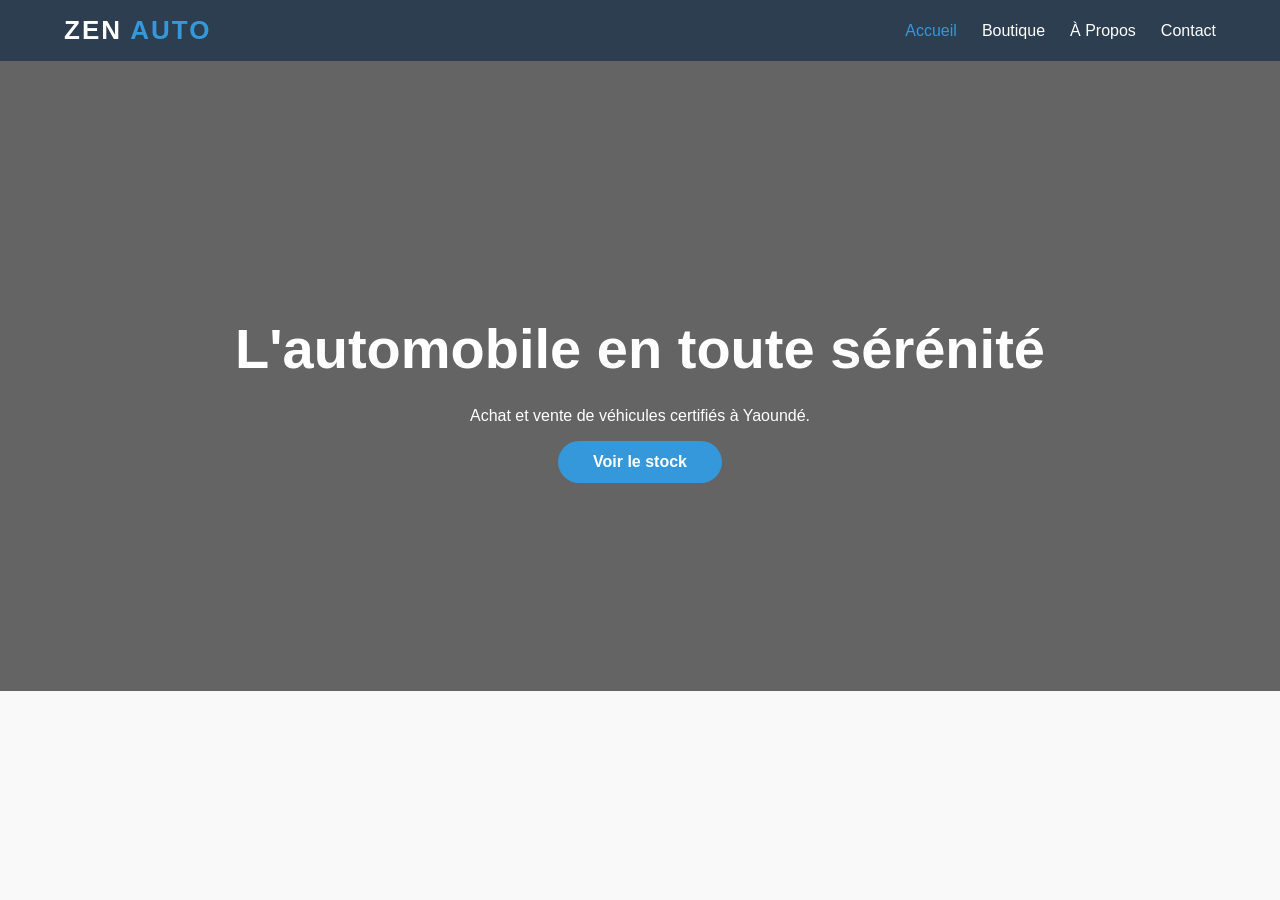
<file: index.html>
<!DOCTYPE html>
<html lang="fr">
<head>
    <meta charset="UTF-8">
    <meta name="viewport" content="width=device-width, initial-scale=1.0">
    <title>ZEN AUTO | Accueil</title>
    <link rel="stylesheet" href="style.css">
</head>
<body>
    <header>
        <div class="logo">ZEN <span>AUTO</span></div>
        <nav>
            <ul>
                <li><a href="index.html" class="active">Accueil</a></li>
                <li><a href="boutique.html">Boutique</a></li>
                <li><a href="a-propos.html">À Propos</a></li>
                <li><a href="contact.html">Contact</a></li>
            </ul>
        </nav>
    </header>
    <section class="hero">
        <h1>L'automobile en toute sérénité</h1>
        <p>Achat et vente de véhicules certifiés à Yaoundé.</p>
        <a href="boutique.html" class="btn-main">Voir le stock</a>
    </section>
    <script src="script.js"></script>
</body>
</html>
</file>
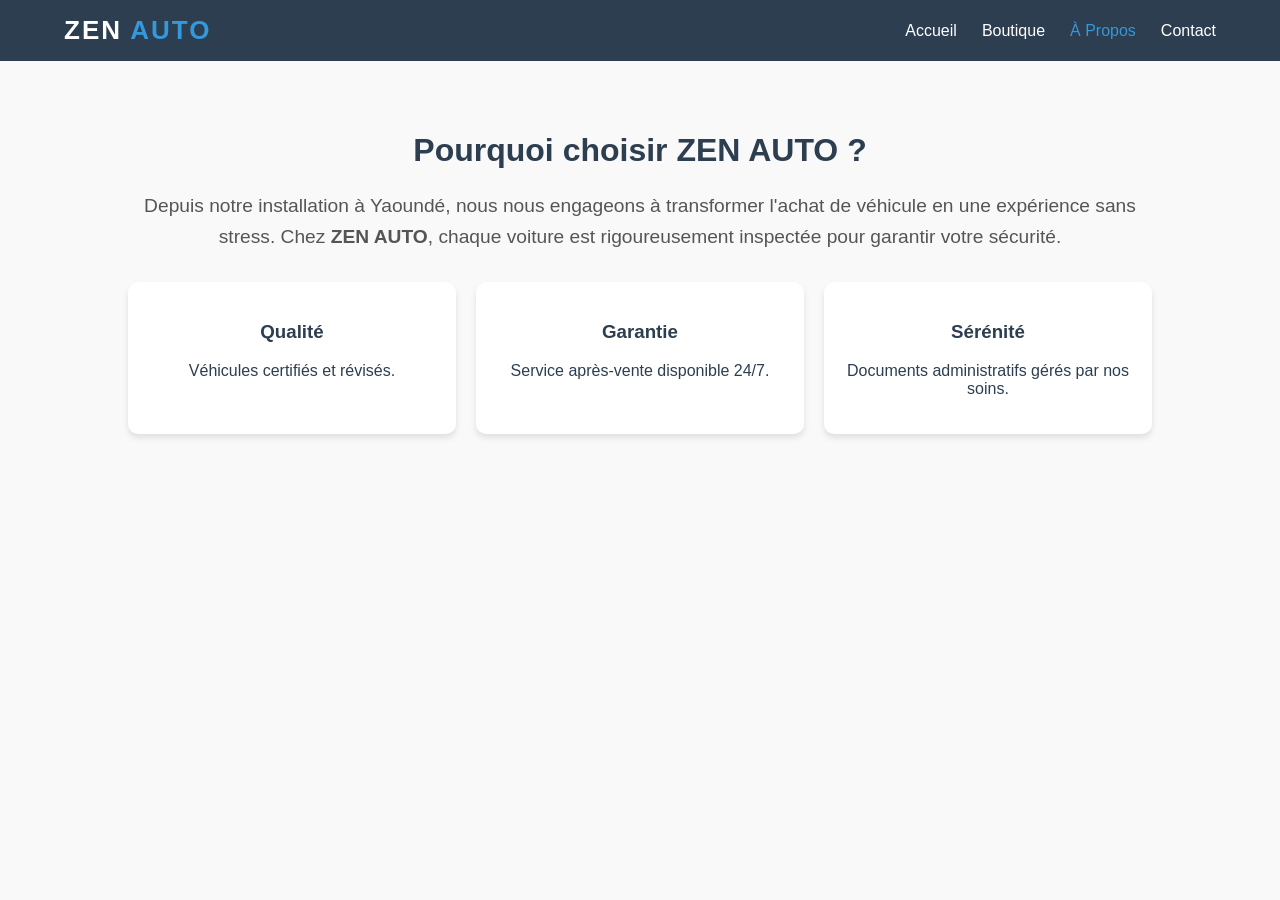
<file: a-propos.html>
<!DOCTYPE html>
<html lang="fr">
<head>
    <meta charset="UTF-8">
    <meta name="viewport" content="width=device-width, initial-scale=1.0">
    <title>À Propos | ZEN AUTO</title>
    <link rel="stylesheet" href="style.css">
</head>
<body>
    <header>
        <div class="logo">ZEN <span>AUTO</span></div>
        <nav>
            <ul>
                <li><a href="index.html">Accueil</a></li>
                <li><a href="boutique.html">Boutique</a></li>
                <li><a href="a-propos.html" class="active">À Propos</a></li>
                <li><a href="contact.html">Contact</a></li>
            </ul>
        </nav>
    </header>

    <main class="container-text" style="padding: 50px 10%; text-align: center;">
        <h1>Pourquoi choisir ZEN AUTO ?</h1>
        <p style="font-size: 1.2rem; line-height: 1.6; color: #555;">
            Depuis notre installation à Yaoundé, nous nous engageons à transformer l'achat de véhicule en une expérience sans stress. 
            Chez <strong>ZEN AUTO</strong>, chaque voiture est rigoureusement inspectée pour garantir votre sécurité.
        </p>
        <div style="margin-top: 30px; display: grid; grid-template-columns: repeat(3, 1fr); gap: 20px;">
            <div style="background: #fff; padding: 20px; border-radius: 10px; box-shadow: 0 4px 6px rgba(0,0,0,0.1);">
                <h3>Qualité</h3>
                <p>Véhicules certifiés et révisés.</p>
            </div>
            <div style="background: #fff; padding: 20px; border-radius: 10px; box-shadow: 0 4px 6px rgba(0,0,0,0.1);">
                <h3>Garantie</h3>
                <p>Service après-vente disponible 24/7.</p>
            </div>
            <div style="background: #fff; padding: 20px; border-radius: 10px; box-shadow: 0 4px 6px rgba(0,0,0,0.1);">
                <h3>Sérénité</h3>
                <p>Documents administratifs gérés par nos soins.</p>
            </div>
        </div>
    </main>
</body>
</html>
</file>
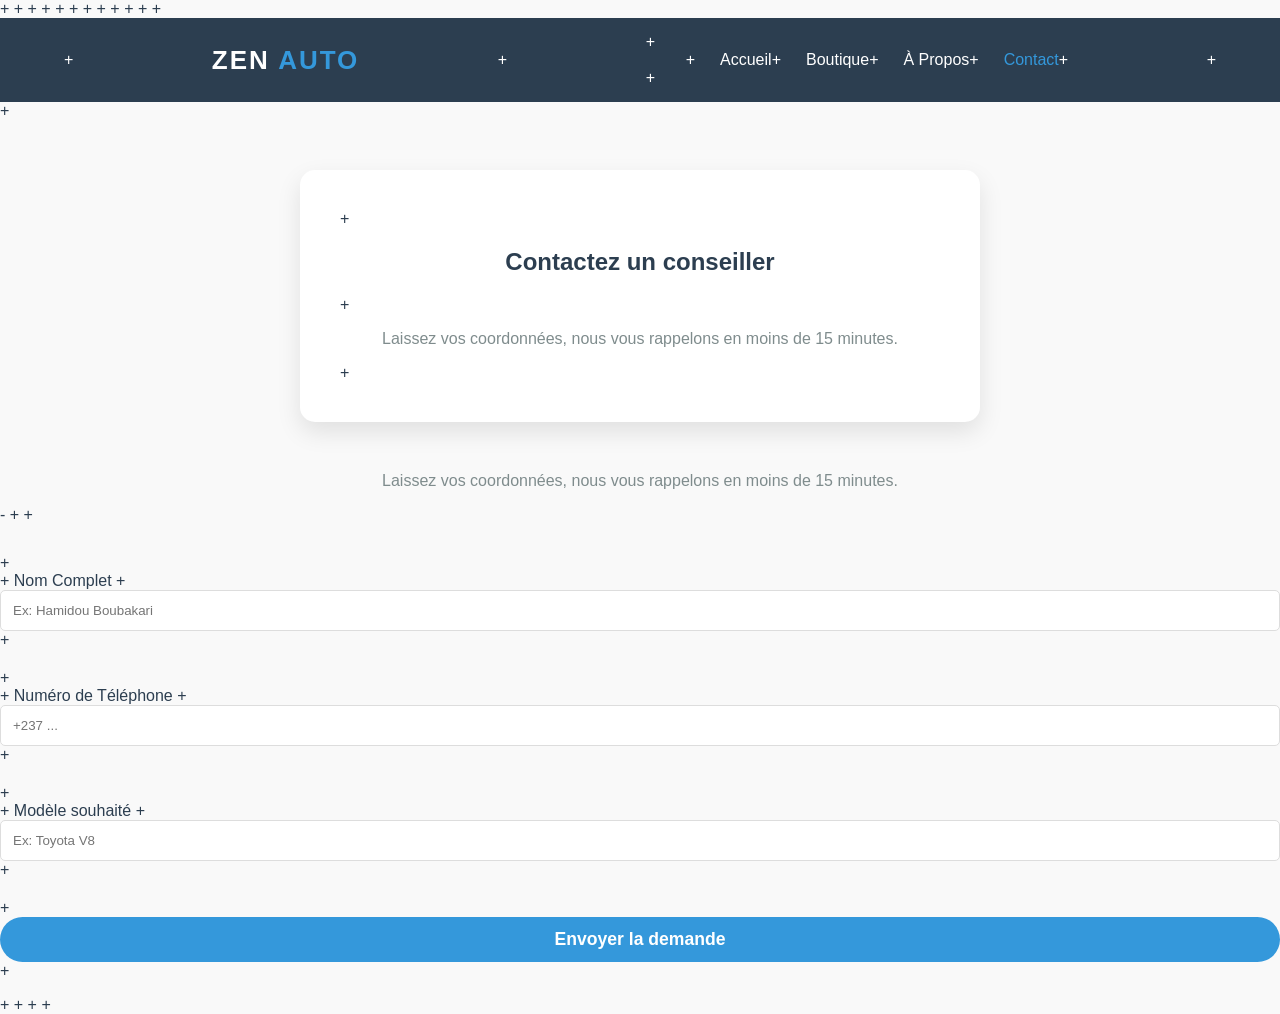
<file: contact.html>
+ <!DOCTYPE html>
+ <html lang="fr">
+ <head>
+     <meta charset="UTF-8">
+     <meta name="viewport" content="width=device-width, initial-scale=1.0">
+     <title>Contact | ZEN AUTO</title>
+     <link rel="stylesheet" href="style.css">
+ </head>
+ <body>
+ </body>
+ </html>

  <body>
+     <header>
+         <div class="logo">ZEN <span>AUTO</span></div>
+         <nav>
+             <ul>
+                 <li><a href="index.html">Accueil</a></li>
+                 <li><a href="boutique.html">Boutique</a></li>
+                 <li><a href="a-propos.html">À Propos</a></li>
+                 <li><a href="contact.html" class="active">Contact</a></li>
+             </ul>
+         </nav>
+     </header>
  </body>

    </header>

+     <main style="max-width: 600px; margin: 50px auto; background: white; padding: 40px; border-radius: 15px; box-shadow: 0 10px 25px rgba(0,0,0,0.1);">
+         <h2 style="text-align: center; color: #2c3e50;">Contactez un conseiller</h2>
+         <p style="text-align: center; color: #7f8c8d;">Laissez vos coordonnées, nous vous rappelons en moins de 15 minutes.</p>
+     </main>

      <p style="text-align: center; color: #7f8c8d;">Laissez vos coordonnées, nous vous rappelons en moins de 15 minutes.</p>
-     </main>
+         
+         <form style="margin-top: 30px;">
+             <div style="margin-bottom: 20px;">
+                 <label>Nom Complet</label>
+                 <input type="text" placeholder="Ex: Hamidou Boubakari" style="width: 100%; padding: 12px; border: 1px solid #ddd; border-radius: 5px;">
+             </div>
+             <div style="margin-bottom: 20px;">
+                 <label>Numéro de Téléphone</label>
+                 <input type="tel" placeholder="+237 ..." style="width: 100%; padding: 12px; border: 1px solid #ddd; border-radius: 5px;">
+             </div>
+             <div style="margin-bottom: 20px;">
+                 <label>Modèle souhaité</label>
+                 <input type="text" placeholder="Ex: Toyota V8" style="width: 100%; padding: 12px; border: 1px solid #ddd; border-radius: 5px;">
+             </div>
+             <button type="button" class="btn-main" style="width: 100%; border: none; font-size: 1.1rem; cursor: pointer;">Envoyer la demande</button>
+         </form>
+     </main>

+ <!-- Fichier complet prêt -->
+ <!-- Vérification des styles inline : padding, border-radius, box-shadow, couleurs -->
+ <!-- Page Contact terminée -->
</file>
<file: style.css>
/* Design Global ZEN AUTO */
:root {
    --principal: #2c3e50; /* Bleu Nuit Professionnel */
    --accent: #3498db;    /* Bleu Zen */
    --fond: #f9f9f9;
    --blanc: #ffffff;
    --ombre: rgba(0, 0, 0, 0.1);
}

body {
    margin: 0;
    padding: 0;
    font-family: 'Segoe UI', Arial, sans-serif;
    background-color: var(--fond);
    color: var(--principal);
}

/* Barre de Navigation */
header {
    background: var(--principal);
    color: var(--blanc);
    padding: 15px 5%;
    display: flex;
    justify-content: space-between;
    align-items: center;
    position: sticky;
    top: 0;
    z-index: 1000;
}

.logo { font-size: 26px; font-weight: bold; letter-spacing: 2px; }
.logo span { color: var(--accent); }

nav ul { list-style: none; display: flex; margin: 0; }
nav ul li { margin-left: 25px; }
nav ul li a { color: white; text-decoration: none; font-weight: 500; transition: 0.3s; }
nav ul li a:hover, nav ul li a.active { color: var(--accent); }

/* Section Hero (Accueil) */
.hero {
    height: 70vh;
    background: linear-gradient(rgba(0,0,0,0.6), rgba(0,0,0,0.6)), url('https://images.unsplash.com/photo-1492144534655-ae79c964c9d7?auto=format&fit=crop&w=1500&q=80');
    background-size: cover;
    background-position: center;
    display: flex;
    flex-direction: column;
    justify-content: center;
    align-items: center;
    color: white;
    text-align: center;
}

.hero h1 { font-size: 3.5rem; margin-bottom: 10px; }

/* Boutons */
.btn-main {
    display: inline-block;
    padding: 12px 35px;
    background: var(--accent);
    color: white;
    text-decoration: none;
    border-radius: 50px;
    font-weight: bold;
    transition: 0.3s;
    border: none;
}

.btn-main:hover {
    background: #2980b9;
    transform: translateY(-3px);
}

/* Cartes Boutique */
.shop-container {
    padding: 50px 5%;
    display: flex;
    flex-wrap: wrap;
    justify-content: center;
    gap: 30px;
}

.card {
    background: white;
    padding: 20px;
    border-radius: 15px;
    box-shadow: 0 5px 15px var(--ombre);
    width: 280px;
    text-align: center;
}

.card h3 { margin: 15px 0; }
.card .prix { color: var(--accent); font-weight: bold; font-size: 1.2rem; }

/* Footer */
footer {
    background: #222;
    color: #888;
    text-align: center;
    padding: 30px;
    margin-top: 50px;
}
</file>
